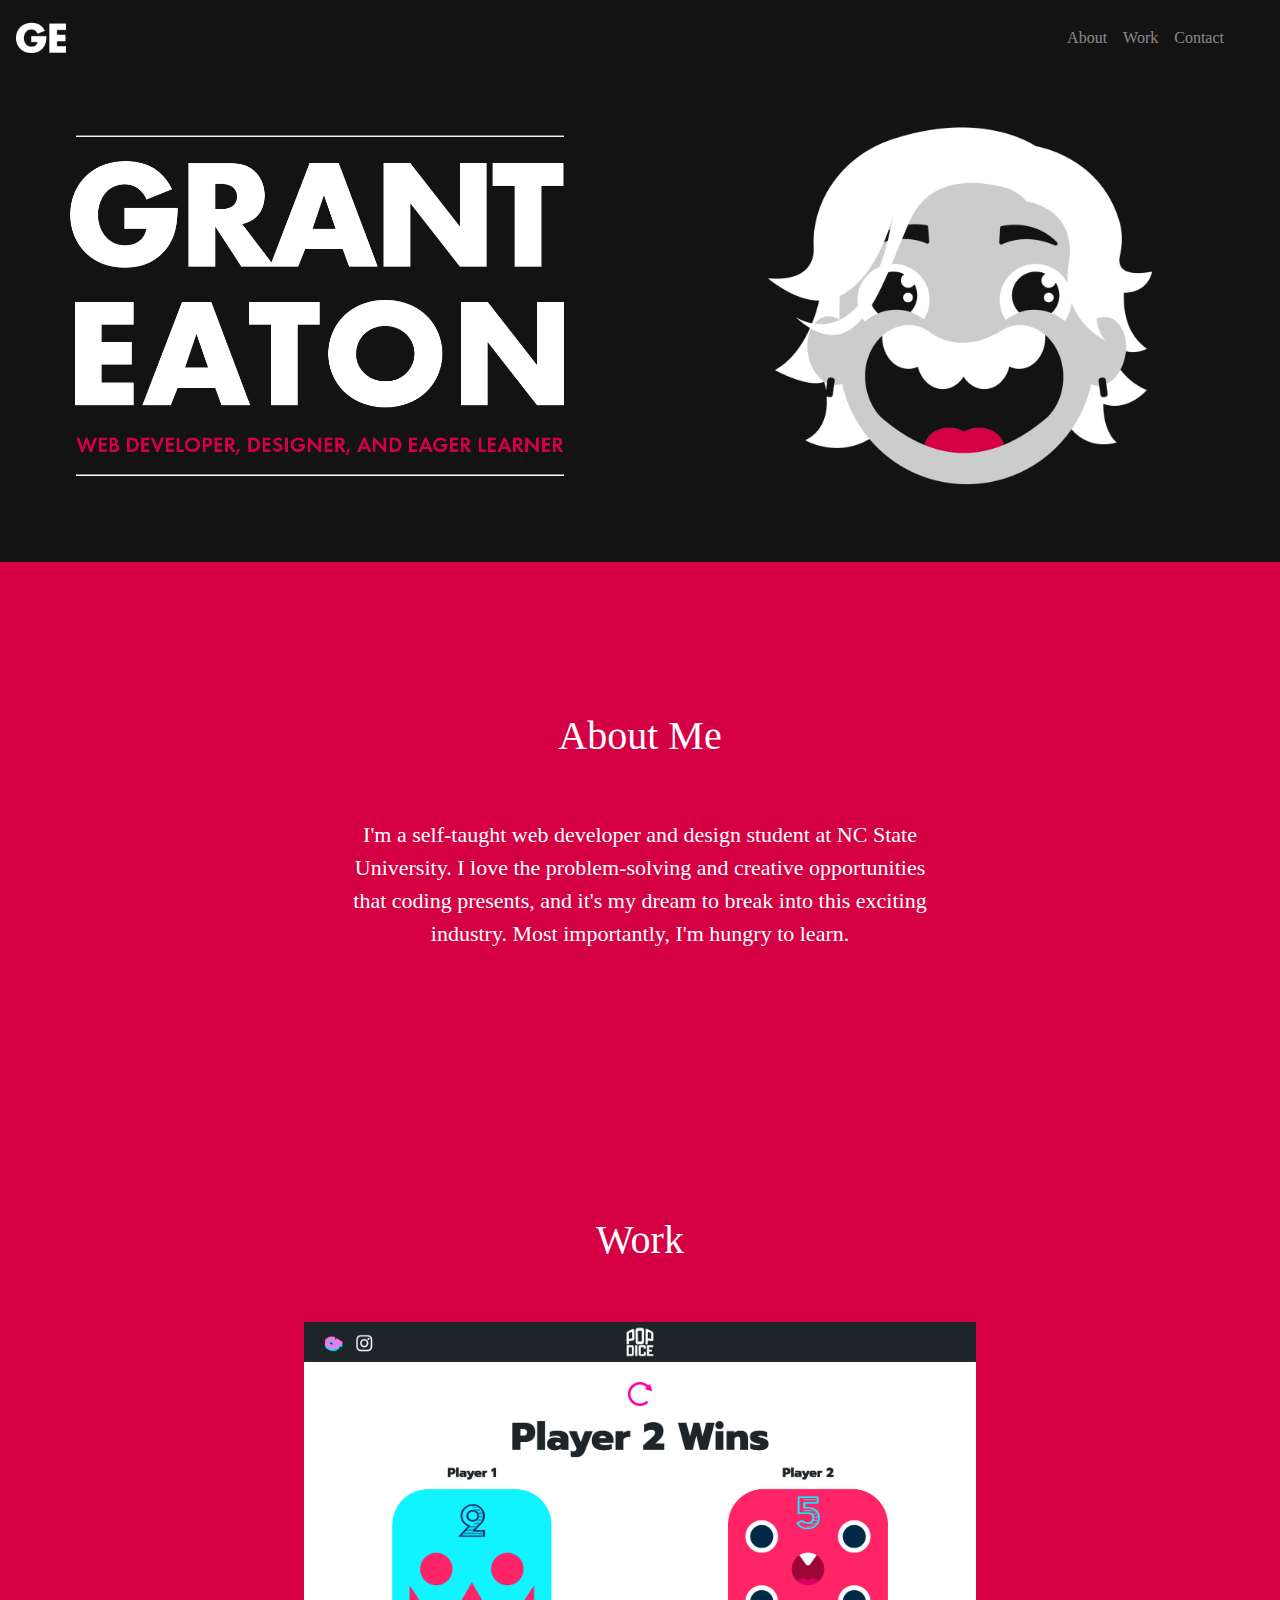
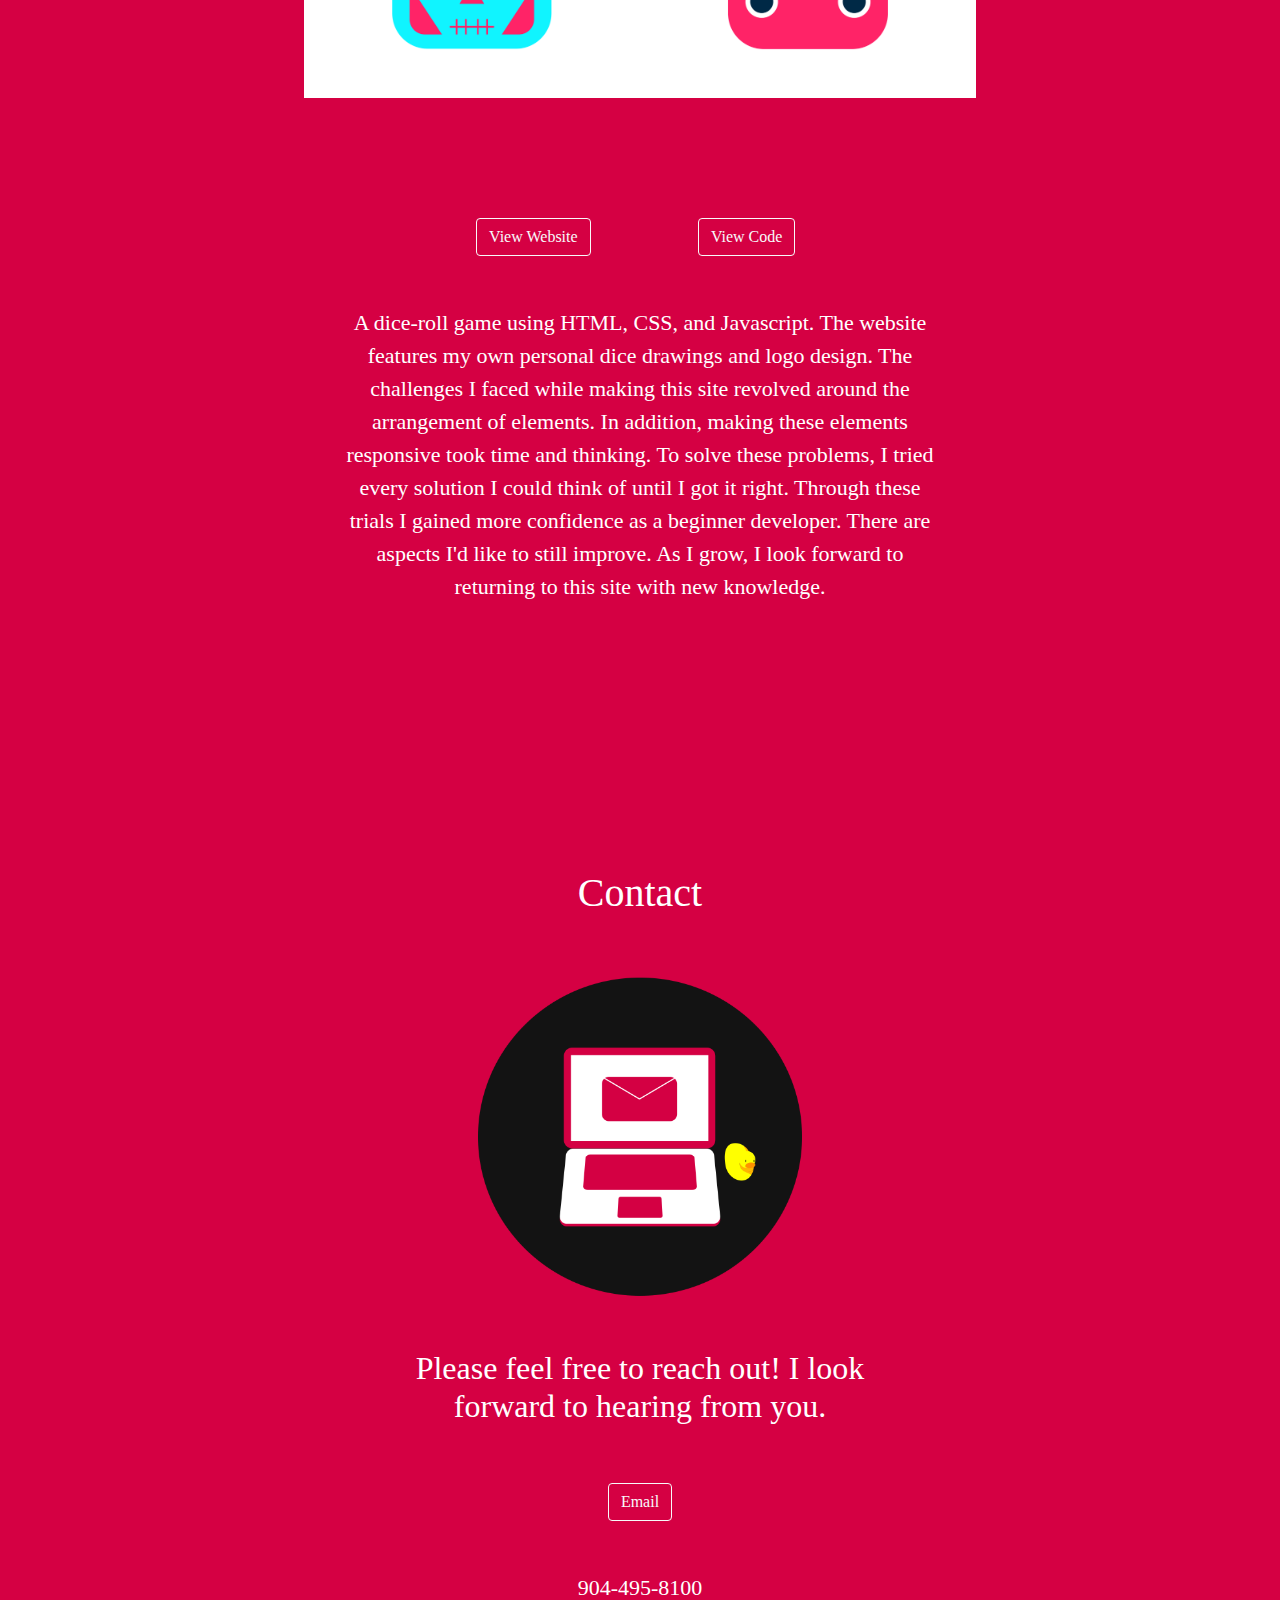
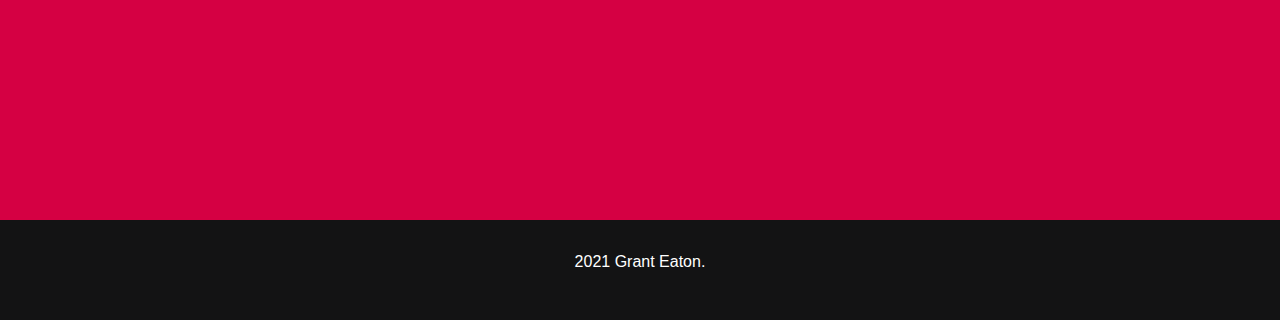
<file: index.html>
<!DOCTYPE html>
<html>

<head>
  <meta charset="utf-8" />
  <title>Grant Eaton Design</title>
  <!--CSS!-->
  <link rel="stylesheet" href="styles.css" />
  <!--JQuery!-->
  <script src="https://code.jquery.com/jquery-3.3.1.slim.min.js" integrity="sha384-q8i/X+965DzO0rT7abK41JStQIAqVgRVzpbzo5smXKp4YfRvH+8abtTE1Pi6jizo" crossorigin="anonymous"></script>
  <!--Bootsrap!-->
  <link rel="stylesheet" href="https://stackpath.bootstrapcdn.com/bootstrap/4.4.1/css/bootstrap.min.css" integrity="sha384-Vkoo8x4CGsO3+Hhxv8T/Q5PaXtkKtu6ug5TOeNV6gBiFeWPGFN9MuhOf23Q9Ifjh" crossorigin="anonymous">
  <!--FontAwesome!-->
  <link rel="stylesheet" href="https://use.fontawesome.com/releases/v5.15.2/css/all.css" integrity="sha384-vSIIfh2YWi9wW0r9iZe7RJPrKwp6bG+s9QZMoITbCckVJqGCCRhc+ccxNcdpHuYu" crossorigin="anonymous">
</head>

<body>

  <!--Nav!-->
  <div class="navigation">
    <nav class="navbar fixed-top navbar-expand-lg navbar-dark" style="background-color: #131314;">
      <a class="navbar-brand" href="#"><img class="GE_Logo" src="images/GE_Futura.png" alt="Grant Eaton" /></a>
      <button class="navbar-toggler" type="button" data-toggle="collapse" data-target="#navbarTogglerDemo02" aria-controls="navbarTogglerDemo02" aria-expanded="false" aria-label="Toggle navigation">
        <span class="navbar-toggler-icon"></span>
      </button>

      <div class="collapse navbar-collapse" id="navbarTogglerDemo02">
        <ul class="navbar-nav align-items-center ml-auto mt-2 mt-lg-0">
          <li class="nav-item">
            <a class="nav-link" href="#about-me-section">About</a>
          </li>
          <li class="nav-item">
            <a class="nav-link" href="#work-section">Work</a>
          </li>
          <li class="nav-item">
            <a class="nav-link" href="#contact-section">Contact</a>
          </li>
          <li class="nav-item">
            <a class="nav-link" href="https://www.instagram.com/eaton_design/"><i class="fab fa-instagram fa-2x"></i></a>
          </li>
          <li class="nav-item">
            <a class="nav-link" href="https://github.com/GrantEatonDesign"><i class="fab fa-github fa-2x"></i></a>
          </li>
        </ul>
      </div>
    </nav>
  </div>

  <!--Header!-->

  <!--Top Container!-->
  <div class="top-container">
    <div class="row no-gutters header">
      <div class="header-text col-xl-6 col-lg-6 col-md-6 col-sm-6 col-xs-6" align="center">
        <img class="grant-eaton-header-text " src="images/GrantEaton_Text_Header.png" alt="Grant Eaton Web Developer, Designer, and Eager Learner" />
      </div>
      <div class="self-portrait-column col-xl-6 col-lg-6 col-md-6 col-sm-6 col-xs-6">
        <img class="self-portrait" src="images/SelfPortrait_BW_Eaton.png" alt="Self Portrait" />
      </div>
    </div>
  </div>

  <!--Middle Container!-->
  <div class="middle-container">

    <!--About Me!-->
    <a id="about-me-section"><div class="about-me"></a>
      <div class="row no-gutters">
        <div class="about-me-title col-xl-6 col-lg-6 col-md-6 col-sm-6 col-xs-6 mx-auto">
          <h1>About Me</h1>
        </div>
        <div class="row no-gutters">
          <div class="about-me-column col-xl-6 col-lg-6 col-md-6 col-sm-6 col-xs-6 mx-auto">
            <p class="about-me-paragraph">I'm a self-taught web developer and design student at NC State University. I love the problem-solving and creative opportunities that coding presents, and it's my dream to break into this exciting industry.
              Most importantly, I'm hungry to learn.
            </p>
          </div>
        </div>
      </div>
    </div>

    <!--Work!-->
    <a id="work-section"><div class="work"></a>
      <div class="row no-gutters">
        <div class="work-title col-xl-6 col-lg-6 col-md-6 col-sm-6 col-xs-6 mx-auto">
          <h1>Work</h1>
        </div>
      </div>

      <div class="screenshot-section">
        <img class="screenshot" src="images/PopDiceScreenshot.png" alt="Screenshot of PopDice Website" />
      </div>

      <div class="row no-gutters buttons">
        <div class="buttons-column col-2">
          <a href="https://granteatondesign.github.io/PopDice/"><button type="button" class="website-button btn btn-outline-light">View Website</button></a>
        </div>
        <div class="buttons-column col-2">
          <a href="https://github.com/GrantEatonDesign/PopDice"><button type="button" class="github-button btn btn-outline-light">View Code</button></a>
        </div>
      </div>

      <div class="row no-gutters">
        <div class="description-column col-xl-6 col-lg-6 col-md-6 col-sm-6 col-xs-6 mx-auto">
          <p class="website-description">
            A dice-roll game using HTML, CSS, and Javascript. The website features my own personal dice drawings and logo design. The challenges I faced while making this site revolved around the arrangement of elements. In addition, making these
            elements responsive took time and thinking. To solve these problems, I tried every solution I could think of until I got it right. Through these trials I gained more confidence as a beginner
            developer. There are aspects I'd like to still improve. As I grow, I look forward to returning to this site with new knowledge.
          </p>
        </div>
      </div>
    </div>

    <!--Contact!-->
    <a id="contact-section"><div class="contact container"></a>
      <div class="row no-gutters">
        <div class="contact-title col-xl-6 col-lg-6 col-md-6 col-sm-6 col-xs-6 mx-auto">
          <h1>Contact</h1>
        </div>
      </div>

      <div class="row">
        <div class="contact-drawing-column col-6 mx-auto" align="center">
          <img class="contact-drawing" src="images/Email.png" alt="Computer and Rubber Duck Illustration" />
        </div>
      </div>

      <div class="row no-gutters">
        <div class="contact-text-col col-6 mx-auto">
          <h2 class="contact-text">
            Please feel free to reach out! I look forward to hearing from you.
          </h2>
        </div>
      </div>

      <div class="contact-information">
        <div class="row no-gutters">

          <div class="email col-12 mx-auto">
            <a class="btn btn-outline-light" href="mailto:eaton.grant@yahoo.com">Email</a>
          </div>

          <div class="phone col-12 mx-auto">
            <p class="phone-number">
              904-495-8100
            </p>
          </div>

        </div>
      </div>

    </div>

    <!--End of Middle Container!-->
  </div>

  <!--Footer!-->
  <footer>

    <div class="footer-container container-fluid">

      <div class="footer-row row">
        <div class="footer-col col-4 mx-auto">
          <a class="nav-link" href="https://www.instagram.com/eaton_design/"><i class="fab fa-instagram fa-2x" style="color:white;"></i></a>
        </div>
        <div class="footer-col col-4 mx-auto">
          <p class="footer-text">2021 Grant Eaton.</p>
        </div>
        <div class="footer-col col-4 mx-auto">
          <a class="nav-link" href="https://github.com/GrantEatonDesign"><i class="fab fa-github fa-2x" style="color:white;"></i></a>
        </div>
      </div>
    </div>

  </footer>

  <script src="https://cdnjs.cloudflare.com/ajax/libs/popper.js/1.14.7/umd/popper.min.js" integrity="sha384-UO2eT0CpHqdSJQ6hJty5KVphtPhzWj9WO1clHTMGa3JDZwrnQq4sF86dIHNDz0W1" crossorigin="anonymous"></script>
  <script src="https://stackpath.bootstrapcdn.com/bootstrap/4.3.1/js/bootstrap.min.js" integrity="sha384-JjSmVgyd0p3pXB1rRibZUAYoIIy6OrQ6VrjIEaFf/nJGzIxFDsf4x0xIM+B07jRM" crossorigin="anonymous"></script>
</body>

</html>
</file>
<file: styles.css>
html {
  scroll-behavior: smooth;
}
/*Navigation*/
.navbar {
  background-color: #131314;
}

.navbar-dark .navbar-nav .nav-link {
  font-family: 'Futura';
}

.GE_Logo {
  height: 50px;
  width: 50px;
}

/*Header*/
.top-container {
  padding-top: 50px;
  background-color: #131314;
  display: flex;
}

.header-text {
  display: flex;
  align-items: center;
  justify-content: center;
}

.grant-eaton-header-text {
  max-width: 80%;
  min-width: 40%;
  height: auto;
  width: auto;
}

.self-portrait-column {
  display: flex;
  align-items: center;
  justify-content: center;
}

.self-portrait {
  max-width: 60%;
  min-width: 40%;
  height: auto;
  width: auto;
  padding-left: 0px;
  padding-right: 0px;
  transition: transform .2s;
}

.self-portrait:hover {
  transform: scale(1.1);
}
/*Middle Container*/

.middle-container {
  background-color: #d50043;
  font-family: 'futura';
  height: 100%;

}

.about-me-column {
  display: flex;
  align: center;
  align-items: center;
  justify-content: center;
  padding-top: 200px;
}

.about-me-title {
  display: flex;
  align: center;
  align-items: center;
  justify-content: center;
  position: relative;
  top: 150px;
  color: white;
}

.about-me-paragraph {
  display: flex;
  font-family: 'futura';
  color: white;
  font-size: min(max(2vw, 25px), 22px);
  padding-left: 20px;
  padding-right: 20px;
  text-align: center;
}

.work {
  margin-top: 100px;
}
.work-title {
  display: flex;
  align: center;
  align-items: center;
  justify-content: center;
  position: relative;
  top: 150px;
  color: white;
}

.screenshot-section {
  overflow: hidden;
}
.screenshot {
  display: flex;
  margin-left: auto;
  margin-right: auto;
  margin-top: 200px;
  width: 100%;
  max-width: 672px;
  height: auto;
  transition: transform .2s;
  padding-bottom: 70px;
}
.screenshot:hover {
  transform: scale(1.5);
}


.buttons {
  display: flex;
  align: center;
  align-items: center;
  justify-content: center;
}

.buttons-column {
  display: flex;
  align: center;
  align-items: center;
  justify-content: center;
  margin-top: 50px;
}

.btn .btn-outline-dark {
  color: white;
  font-family: 'futura';
}

.description-column {
  display: flex;
  align: center;
  align-items: center;
  justify-content: center;
}
.website-description {
  display: flex;
  font-family: 'futura';
  color: white;
  font-size: min(max(2vw, 25px), 22px);
  padding-left: 20px;
  padding-right: 20px;
  padding-top: 50px;
  text-align: center;
}

.contact {
margin-top: 250px;
}

.contact-drawing-column {
  display: flex;
  align-items: center;
  justify-content: center;
}
.contact-drawing {
  display: flex;
  max-width: 60%;
  height: auto;
  width: auto;
  padding-left: 0px;
  padding-right: 0px;
  padding-top: 50px;

}
.contact-title {
  display: flex;
  align: center;
  align-items: center;
  justify-content: center;
  position: relative;
  color: white;
}

.contact-text-col {
  display: flex;
  align: center;
  align-items: center;
  justify-content: center;
  padding-top: 50px;
}

.contact-text {
  display: flex;
  font-family: 'futura';
  padding-left: 20px;
  padding-right: 20px;
  color: white;
  text-align: center;
}

.contact-information{
  padding-bottom: 200px;
}

.email {
  display: flex;
  align: center;
  align-items: center;
  justify-content: center;
  margin-top: 50px;
}

.phone {
  display: flex;
  align: center;
  align-items: center;
  justify-content: center;
  margin-top: 50px;
}

.phone-number {
  display: flex;
  font-family: 'futura';
  font-size: min(max(2vw, 25px), 22px);
  color: white;
  text-align: center;
}

.footer-container {
  background-color: #131314;
  height: 100px;
}

.footer-col {
  display: flex;
  align: center;
  align-items: center;
  justify-content: center;
  padding-top: 30px;
}

.footer-text {
  color: white
}
</file>
